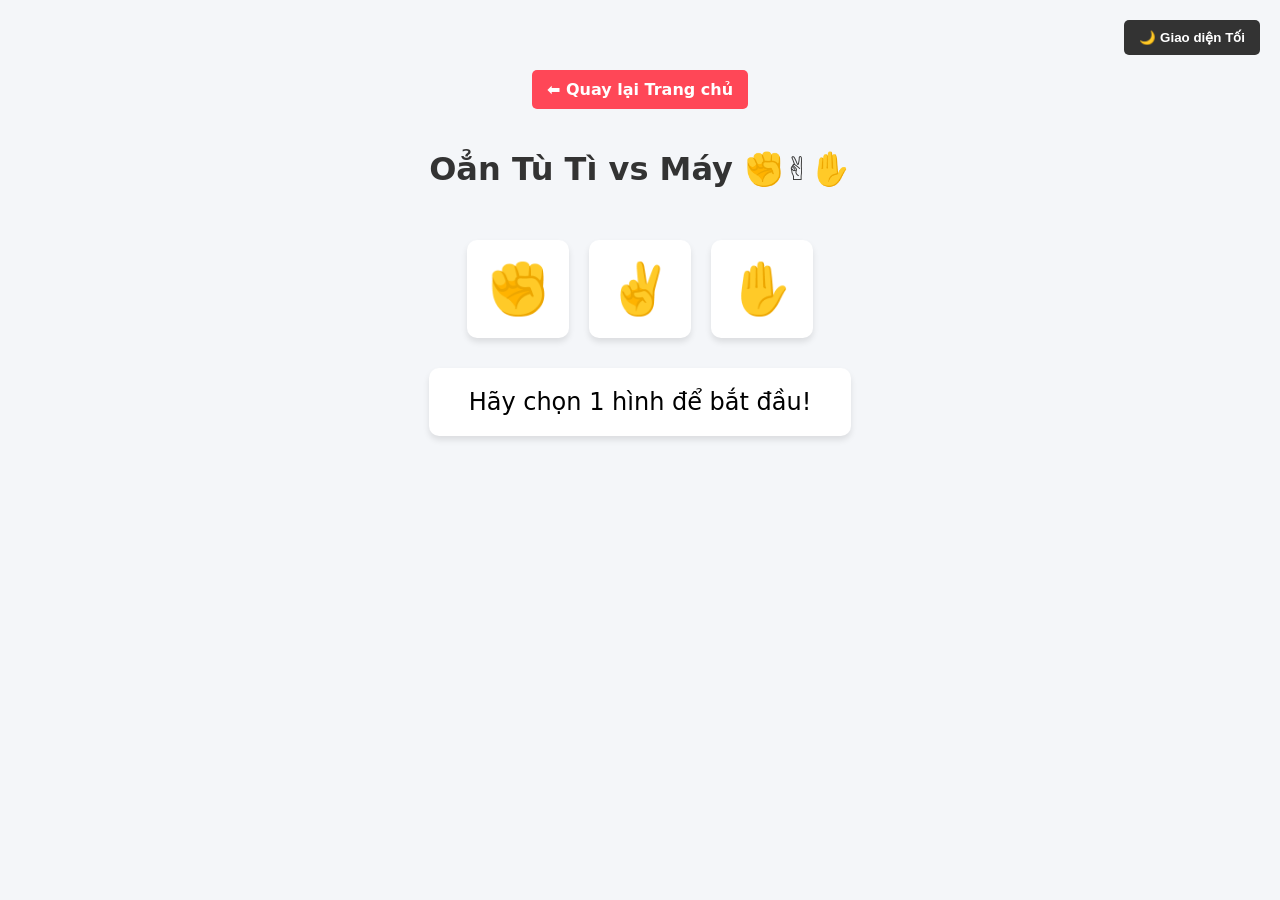
<file: moregames/oantuti.html>
<!DOCTYPE html>
<html lang="en">

<head>
  <meta charset="UTF-8">
  <meta http-equiv="X-UA-Compatible" content="IE=edge">
  <meta name="viewport" content="width=device-width, initial-scale=1.0">
  <link rel="stylesheet" href="../assets/css/style.css">
  <script src="../script.js" defer></script>
  <script src="../theme.js" defer></script>
  <title>Tic Tac Toe</title>
  <!-- redeploy-trigger: 2026-08-18T00:00:00Z - trigger: redeploy pages -->
  <script async src="https://pagead2.googlesyndication.com/pagead/js/adsbygoogle.js?client=ca-pub-9930877452644358"
    crossorigin="anonymous"></script>
<script src="//code.tidio.co/25ia7eccd3tb8k3ymphv3apw3pivqsuf.js" async></script>
</head>


<body>
    <button id="themeToggle" class="theme-btn">🌙 Giao diện Tối</button>
    <a href="../index.html" class="back-btn">⬅ Quay lại Trang chủ</a>
    <h1>Oẳn Tù Tì vs Máy ✊✌️✋</h1>

    <div class="choices">
        <button class="choice-btn" onclick="playGame('Búa ✊')">✊</button>
        <button class="choice-btn" onclick="playGame('Kéo ✌️')">✌️</button>
        <button class="choice-btn" onclick="playGame('Bao ✋')">✋</button>
    </div>

    <div id="result-box">
        Hãy chọn 1 hình để bắt đầu!
    </div>

    <script>
        function playGame(userChoice) {
            const choices = ['Búa ✊', 'Kéo ✌️', 'Bao ✋'];
            const compChoice = choices[Math.floor(Math.random() * 3)];
            let result = "";

            if (userChoice === compChoice) {
                result = "Hòa nhau! 🤝";
            } else if (
                (userChoice === 'Búa ✊' && compChoice === 'Kéo ✌️') ||
                (userChoice === 'Kéo ✌️' && compChoice === 'Bao ✋') ||
                (userChoice === 'Bao ✋' && compChoice === 'Búa ✊')
            ) {
                result = "<span style='color:#2ed573;'>Bạn thắng! 🎉</span>";
            } else {
                result = "<span style='color:#ff4757;'>Máy thắng! 💻</span>";
            }

            document.getElementById('result-box').innerHTML = `
                Bạn: <strong>${userChoice}</strong> <br><br>
                Máy: <strong>${compChoice}</strong> <br><br>
                <strong>${result}</strong>
            `;
        }
    </script>
</body>
</html>
</file>
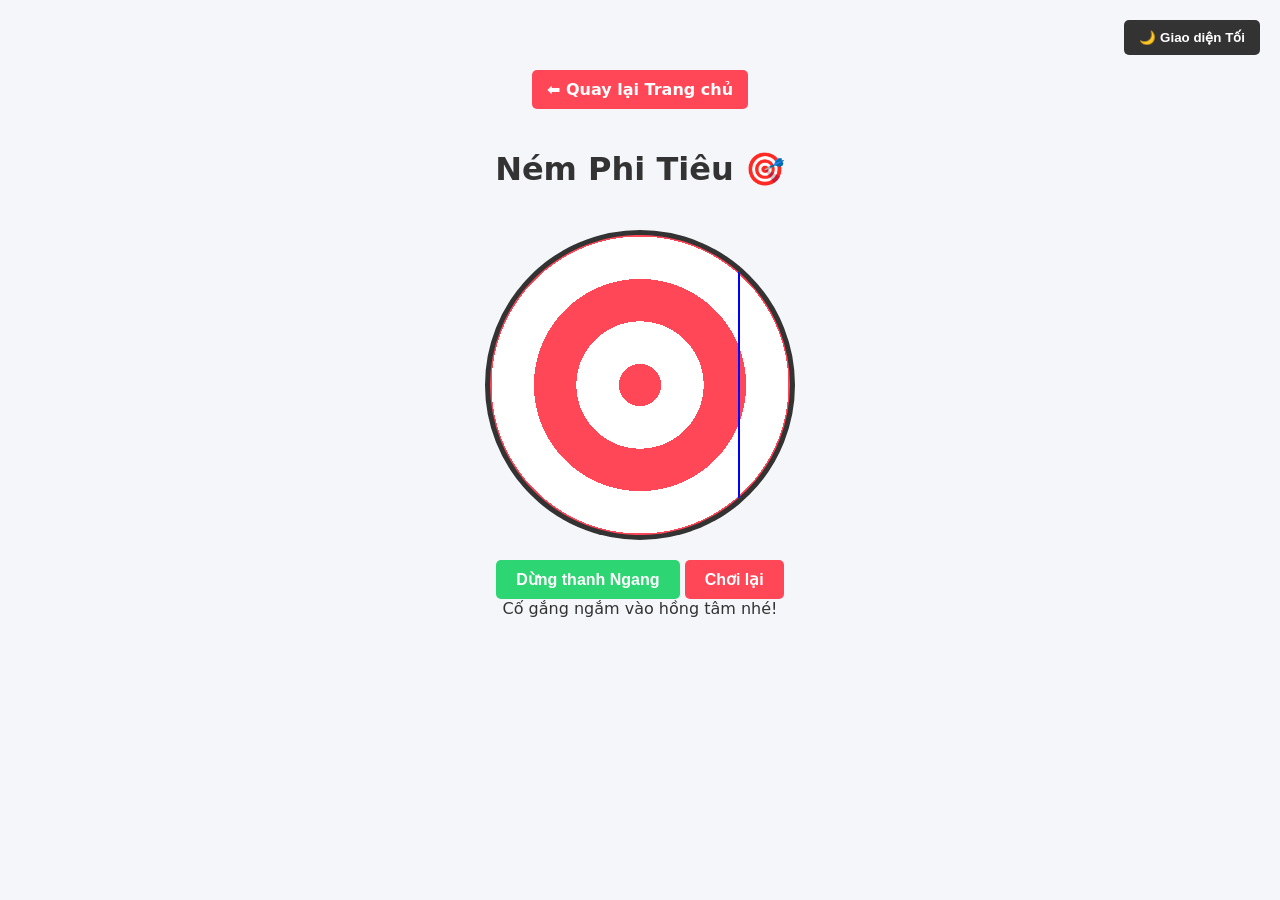
<file: moregames/phitieu.html>
<!DOCTYPE html>
<html lang="en">

<head>
  <meta charset="UTF-8">
  <meta http-equiv="X-UA-Compatible" content="IE=edge">
  <meta name="viewport" content="width=device-width, initial-scale=1.0">
  <link rel="stylesheet" href="../assets/css/style.css">
  <script src="../script.js" defer></script>
  <script src="../theme.js" defer></script>
  <title>Tic Tac Toe</title>
  <!-- redeploy-trigger: 2026-08-18T00:00:00Z - trigger: redeploy pages -->
  <script async src="https://pagead2.googlesyndication.com/pagead/js/adsbygoogle.js?client=ca-pub-9930877452644358"
    crossorigin="anonymous"></script>
<script src="//code.tidio.co/25ia7eccd3tb8k3ymphv3apw3pivqsuf.js" async></script>
</head>


<body>
    <button id="themeToggle" class="theme-btn">🌙 Giao diện Tối</button>
    <a href="../index.html" class="back-btn">⬅ Quay lại Trang chủ</a>
    <h1>Ném Phi Tiêu 🎯</h1>

    <div id="gameArea">
        <div class="crosshair-x" id="lineX"></div>
        <div class="crosshair-y" id="lineY"></div>
        <div class="dart-hole" id="dart"></div>
    </div>

    <div>
        <button class="action-btn" id="stopBtn" onclick="stopCrosshair()">Dừng thanh Ngang</button>
        <button class="action-btn" onclick="location.reload()" style="background-color: #ff4757;">Chơi lại</button>
    </div>
    <div id="result">Cố gắng ngắm vào hồng tâm nhé!</div>

    <script>
        const lineX = document.getElementById("lineX");
        const lineY = document.getElementById("lineY");
        const dart = document.getElementById("dart");
        const stopBtn = document.getElementById("stopBtn");
        const resultDiv = document.getElementById("result");

        let posX = 0; let posY = 0;
        let directionX = 1; let directionY = 1;
        let speed = 4;
        let step = 1; // 1: Đang chạy trục X, 2: Đang chạy trục Y, 3: Xong
        let animationId;

        // Bắt đầu chạy trục ngang (X)
        function moveX() {
            posX += speed * directionX;
            if (posX >= 300 || posX <= 0) directionX *= -1;
            lineX.style.left = posX + "px";
            animationId = requestAnimationFrame(moveX);
        }

        // Bắt đầu chạy trục dọc (Y)
        function moveY() {
            posY += speed * directionY;
            if (posY >= 300 || posY <= 0) directionY *= -1;
            lineY.style.top = posY + "px";
            animationId = requestAnimationFrame(moveY);
        }

        function stopCrosshair() {
            if (step === 1) {
                // Dừng X, chuyển sang Y
                cancelAnimationFrame(animationId);
                lineY.style.display = "block";
                stopBtn.innerText = "Ném Phi Tiêu!";
                step = 2;
                moveY();
            } else if (step === 2) {
                // Dừng Y và tính điểm
                cancelAnimationFrame(animationId);
                stopBtn.disabled = true;
                stopBtn.style.backgroundColor = "#ccc";

                // Hiển thị lỗ cắm phi tiêu
                dart.style.left = posX + "px";
                dart.style.top = posY + "px";
                dart.style.display = "block";

                calculateScore();
            }
        }

        function calculateScore() {
            // Tính khoảng cách từ điểm dừng đến tâm (150, 150)
            const centerX = 150; const centerY = 150;
            const distance = Math.sqrt(Math.pow(posX - centerX, 2) + Math.pow(posY - centerY, 2));

            let score = 0;
            if (distance <= 15) score = 100; // Hồng tâm
            else if (distance <= 45) score = 50;
            else if (distance <= 75) score = 30;
            else if (distance <= 105) score = 10;
            else if (distance <= 135) score = 5;

            if (score === 100) {
                resultDiv.innerHTML = "Tuyệt đỉnh! Trúng hồng tâm! <span style='color:red;'>+100 Điểm</span> 🎉";
            } else if (score > 0) {
                resultDiv.innerHTML = `Khá lắm! Bạn nhận được <span style='color:#1e90ff;'>+${score} Điểm</span>`;
            } else {
                resultDiv.innerHTML = "Trượt mất rồi! 😭";
            }
        }

        // Bắt đầu game
        moveX();
    </script>
</body>
</html>
</file>
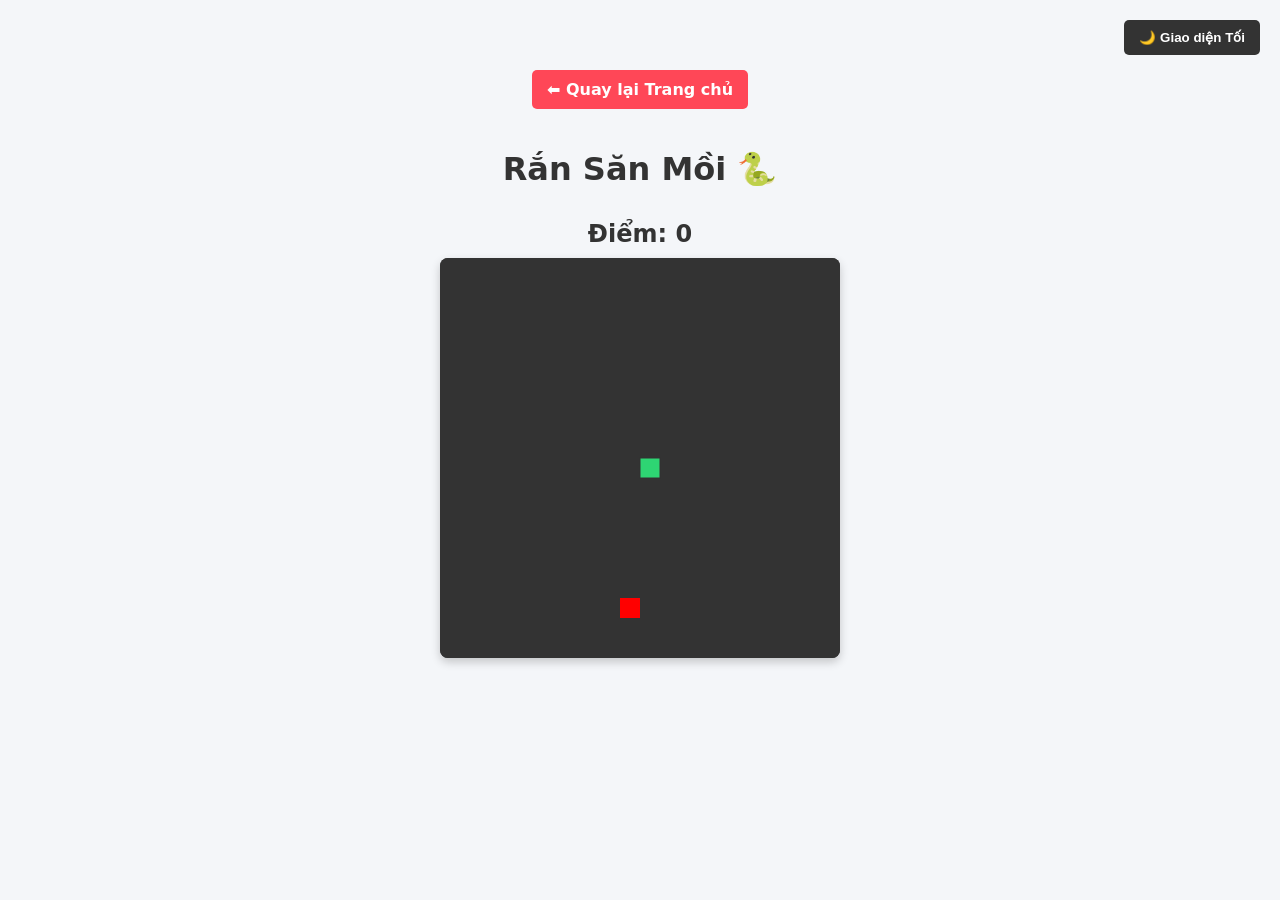
<file: moregames/snake.html>
<!DOCTYPE html>
<html lang="en">

<head>
  <meta charset="UTF-8">
  <meta http-equiv="X-UA-Compatible" content="IE=edge">
  <meta name="viewport" content="width=device-width, initial-scale=1.0">
  <link rel="stylesheet" href="../assets/css/style.css">
  <script src="../script.js" defer></script>
  <script src="../theme.js" defer></script>
  <title>Tic Tac Toe</title>
  <!-- redeploy-trigger: 2026-08-18T00:00:00Z - trigger: redeploy pages -->
  <script async src="https://pagead2.googlesyndication.com/pagead/js/adsbygoogle.js?client=ca-pub-9930877452644358"
    crossorigin="anonymous"></script>
<script src="//code.tidio.co/25ia7eccd3tb8k3ymphv3apw3pivqsuf.js" async></script>
</head>


<body>
    <button id="themeToggle" class="theme-btn">🌙 Giao diện Tối</button>
    <a href="../index.html" class="back-btn">⬅ Quay lại Trang chủ</a>
    <h1>Rắn Săn Mồi 🐍</h1>
    <div id="score">Điểm: 0</div>
    <!-- Bảng game -->
    <canvas id="gameCanvas" width="400" height="400"></canvas>

    <script>
        const canvas = document.getElementById("gameCanvas");
        const ctx = canvas.getContext("2d");
        const box = 20; // Kích thước mỗi ô
        let snake = [];
        snake[0] = { x: 10 * box, y: 10 * box }; // Vị trí đầu rắn ban đầu

        // Tạo thức ăn ngẫu nhiên
        let food = {
            x: Math.floor(Math.random() * 20) * box,
            y: Math.floor(Math.random() * 20) * box
        };
        let score = 0;
        let d; // Hướng di chuyển

        // Lắng nghe phím mũi tên
        document.addEventListener("keydown", direction);
        function direction(event) {
            if(event.keyCode == 37 && d != "RIGHT") d = "LEFT";
            else if(event.keyCode == 38 && d != "DOWN") d = "UP";
            else if(event.keyCode == 39 && d != "LEFT") d = "RIGHT";
            else if(event.keyCode == 40 && d != "UP") d = "DOWN";
        }

        // Vẽ game
        function draw() {
            ctx.fillStyle = "#333";
            ctx.fillRect(0, 0, 400, 400);

            for(let i = 0; i < snake.length; i++) {
                ctx.fillStyle = (i == 0) ? "#2ed573" : "white";
                ctx.fillRect(snake[i].x, snake[i].y, box, box);
                ctx.strokeStyle = "#333";
                ctx.strokeRect(snake[i].x, snake[i].y, box, box);
            }

            ctx.fillStyle = "red";
            ctx.fillRect(food.x, food.y, box, box);

            let snakeX = snake[0].x;
            let snakeY = snake[0].y;

            if(d == "LEFT") snakeX -= box;
            if(d == "UP") snakeY -= box;
            if(d == "RIGHT") snakeX += box;
            if(d == "DOWN") snakeY += box;

            // Rắn ăn mồi
            if(snakeX == food.x && snakeY == food.y) {
                score++;
                document.getElementById("score").innerText = "Điểm: " + score;
                food = {
                    x: Math.floor(Math.random() * 20) * box,
                    y: Math.floor(Math.random() * 20) * box
                };
            } else {
                snake.pop(); // Cắt đuôi nếu không ăn mồi
            }

            let newHead = { x: snakeX, y: snakeY };

            // Game over
            if(snakeX < 0 || snakeY < 0 || snakeX >= 400 || snakeY >= 400 || collision(newHead, snake)) {
                clearInterval(game);
                alert("Thua rồi! Điểm của bạn là: " + score);
                location.reload(); // Chơi lại
            }

            snake.unshift(newHead); // Thêm đầu mới
        }

        function collision(head, array) {
            for(let i = 0; i < array.length; i++) {
                if(head.x == array[i].x && head.y == array[i].y) return true;
            }
            return false;
        }

        let game = setInterval(draw, 100); // Tốc độ rắn chạy
    </script>
</body>
</html>
</file>
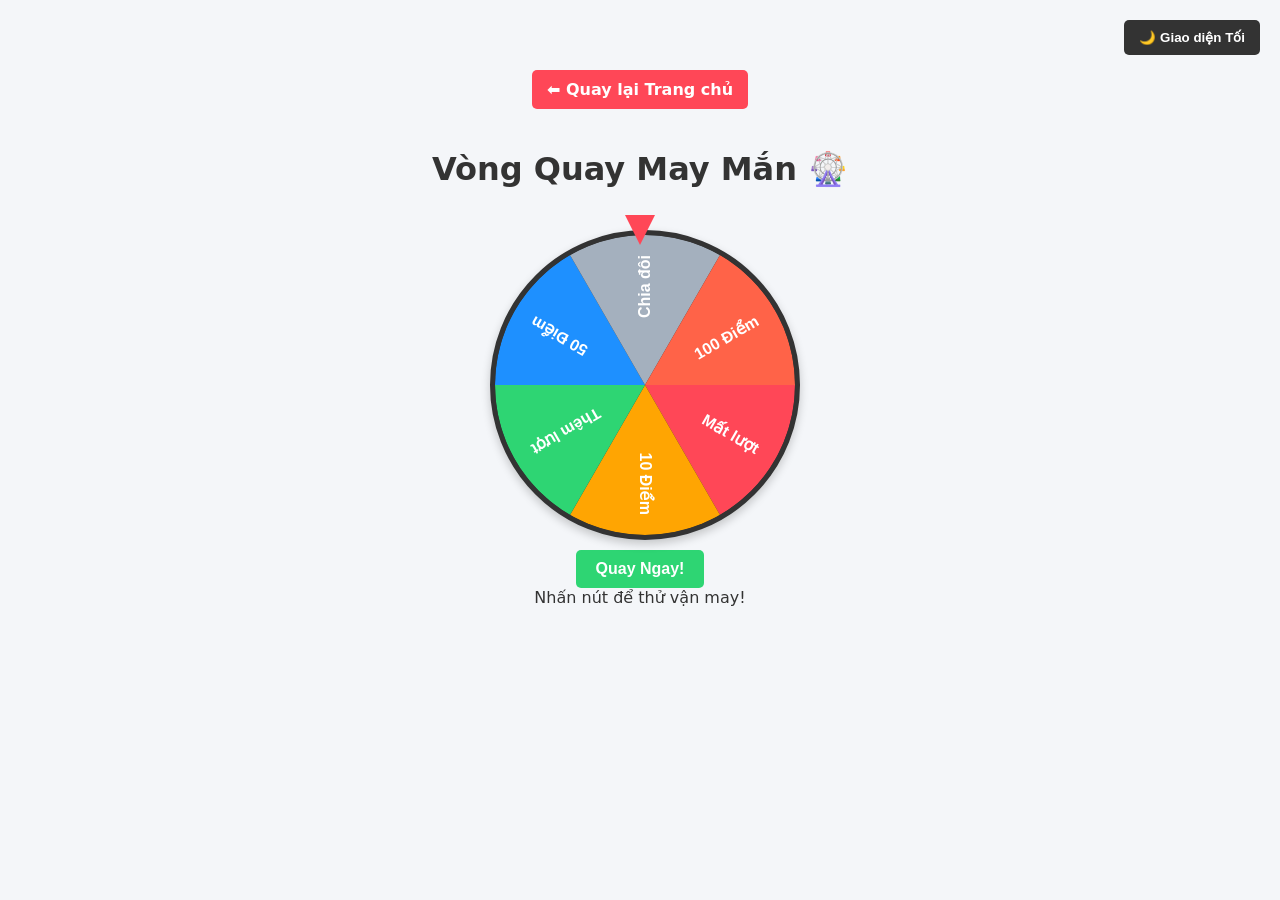
<file: moregames/vongquaylucky.html>
<!DOCTYPE html>
<html lang="en">

<head>
  <meta charset="UTF-8">
  <meta http-equiv="X-UA-Compatible" content="IE=edge">
  <meta name="viewport" content="width=device-width, initial-scale=1.0">
  <link rel="stylesheet" href="../assets/css/style.css">
  <script src="../script.js" defer></script>
  <script src="../theme.js" defer></script>
  <title>Tic Tac Toe</title>
  <!-- redeploy-trigger: 2026-08-18T00:00:00Z - trigger: redeploy pages -->
  <script async src="https://pagead2.googlesyndication.com/pagead/js/adsbygoogle.js?client=ca-pub-9930877452644358"
    crossorigin="anonymous"></script>
<script src="//code.tidio.co/25ia7eccd3tb8k3ymphv3apw3pivqsuf.js" async></script>
</head>
<body>
    <button id="themeToggle" class="theme-btn">🌙 Giao diện Tối</button>
    <a href="../index.html" class="back-btn">⬅ Quay lại Trang chủ</a>
    <h1>Vòng Quay May Mắn 🎡</h1>

    <div class="wheel-container">
        <div class="pointer"></div>
        <canvas id="wheelCanvas" width="300" height="300"></canvas>
    </div>

    <button class="spin-btn" id="spinBtn" onclick="spinWheel()">Quay Ngay!</button>
    <div id="result">Nhấn nút để thử vận may!</div>

    <script>
        const canvas = document.getElementById("wheelCanvas");
        const ctx = canvas.getContext("2d");
        const spinBtn = document.getElementById("spinBtn");
        const resultDiv = document.getElementById("result");

        // Danh sách các ô trên vòng quay
        const sectors = [
            { color: "#ff4757", label: "Mất lượt" },
            { color: "#ffa502", label: "10 Điểm" },
            { color: "#2ed573", label: "Thêm lượt" },
            { color: "#1e90ff", label: "50 Điểm" },
            { color: "#a4b0be", label: "Chia đôi" },
            { color: "#ff6348", label: "100 Điểm" }
        ];

        const numSectors = sectors.length;
        const arc = (2 * Math.PI) / numSectors;
        let currentRotation = 0;

        // Vẽ vòng quay
        function drawWheel() {
            for (let i = 0; i < numSectors; i++) {
                const angle = i * arc;
                ctx.beginPath();
                ctx.fillStyle = sectors[i].color;
                ctx.moveTo(150, 150);
                ctx.arc(150, 150, 150, angle, angle + arc);
                ctx.fill();

                // Vẽ chữ
                ctx.save();
                ctx.translate(150, 150);
                ctx.rotate(angle + arc / 2);
                ctx.textAlign = "right";
                ctx.fillStyle = "#fff";
                ctx.font = "bold 16px Arial";
                ctx.fillText(sectors[i].label, 130, 5);
                ctx.restore();
            }
        }

        drawWheel();

        // Xử lý quay
        function spinWheel() {
            spinBtn.disabled = true;
            resultDiv.innerText = "Đang quay... 🎲";

            // Tính số vòng quay ngẫu nhiên (ít nhất 5 vòng + phần lẻ)
            const randomDegree = Math.floor(Math.random() * 360);
            const extraSpins = 360 * 5;
            currentRotation += extraSpins + randomDegree;

            canvas.style.transform = `rotate(${currentRotation}deg)`;

            // Chờ hiệu ứng quay kết thúc (4s) rồi báo kết quả
            setTimeout(() => {
                // Tính toán góc thực tế sau khi quay để xác định ô trúng thưởng
                const actualRotation = currentRotation % 360;
                // Vị trí mũi tên đang chỉ ở góc trên cùng (270 độ / -90 độ)
                const pointerAngle = (360 - actualRotation + 270) % 360;
                const winningIndex = Math.floor(pointerAngle / (360 / numSectors));

                resultDiv.innerText = `🎉 Kết quả: ${sectors[winningIndex].label} 🎉`;
                spinBtn.disabled = false;
            }, 4000);
        }
    </script>
</body>
</html>
</file>
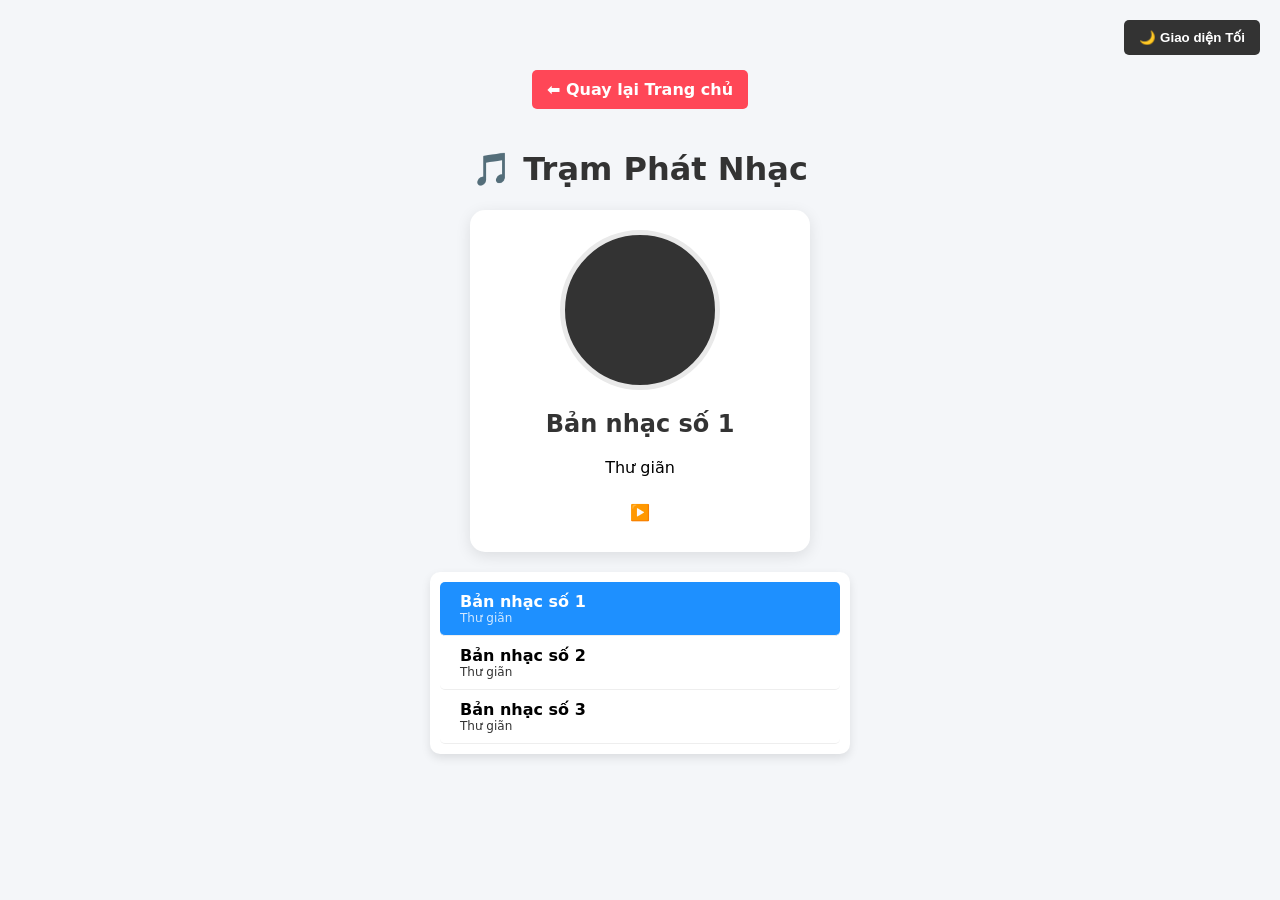
<file: music/music.html>
<!DOCTYPE html>
<html lang="en">

<head>
  <meta charset="UTF-8">
  <meta http-equiv="X-UA-Compatible" content="IE=edge">
  <meta name="viewport" content="width=device-width, initial-scale=1.0">
  <link rel="stylesheet" href="../assets/css/style.css">
  <link rel="stylesheet" href="./music_style.css">
  <script src="../script.js" defer></script>
  <script src="../theme.js" defer></script>
  <title>MUSIC</title>
</head>

<body>
    <button id="themeToggle" class="theme-btn">🌙 Giao diện Tối</button>
    <a href="../index.html" class="back-btn">⬅ Quay lại Trang chủ</a>

    <h1>🎵 Trạm Phát Nhạc</h1>

    <!-- Khung phát nhạc chính -->
    <div class="music-player">
        <div class="cd-thumb" id="cdThumb"></div>
        <h2 id="trackTitle">Tên bài hát</h2>
        <p id="trackSinger">Ca sĩ</p>

        <audio id="audio"></audio>

        <div class="controls">
            <button id="prevBtn">⏮</button>
            <button id="playBtn">▶️</button>
            <button id="nextBtn">⏭</button>
        </div>
    </div>

    <!-- Danh sách bài hát -->
    <div class="playlist" id="playlist">
        <!-- Javascript sẽ tự động điền danh sách vào đây -->
    </div>

    <script src="music.js" defer></script>
</body>
</html>
</file>
<file: assets/css/style.css>
/* =========================================
   STYLE HỆ THỐNG (DÙNG CHUNG CHO MỌI TRANG)
========================================== */
body {
    font-family: Arial, sans-serif;
    display: flex;
    flex-direction: column;
    align-items: center;
    background-color: #f0f4f8;
    margin-top: 50px;
    transition: background-color 0.3s, color 0.3s; /* Hiệu ứng chuyển màu mượt */
}

h1, h2, #score, #result { color: #333; }

/* Nút đổi giao diện Sáng/Tối */
.theme-btn {
    position: absolute; top: 20px; right: 20px;
    padding: 10px 15px; cursor: pointer;
    background-color: #333; color: white;
    border: none; border-radius: 5px; font-weight: bold; transition: 0.3s;
}

/* Nút quay lại trang chủ */
.back-btn {
    padding: 10px 15px; background-color: #ff4757; color: white;
    text-decoration: none; border-radius: 5px; font-weight: bold; margin-bottom: 20px;
}
.back-btn:hover { background-color: #ff6b81; }

/* Các nút bấm hành động chung */
button:not(.theme-btn):not(.choice-btn):not(.game-card) {
    padding: 10px 20px; font-size: 16px; font-weight: bold; cursor: pointer;
    background-color: #2ed573; color: white; border: none; border-radius: 5px;
    transition: 0.2s;
}
button:not(.theme-btn):not(.choice-btn):hover { background-color: #26af5f; }

/* =========================================
   GIAO DIỆN TỐI (DARK MODE)
========================================== */
body.dark-mode { background-color: #1a1a2e; color: #e9e9e9; }
body.dark-mode h1, body.dark-mode h2, body.dark-mode #score, body.dark-mode #result { color: #e9e9e9; }
body.dark-mode .theme-btn { background-color: #f0f4f8; color: #333; }

/* Dark mode cho Cờ Caro */
body.dark-mode .board { background-color: #16213e; }
body.dark-mode .cell { background-color: #0f3460; }
body.dark-mode .cell:hover { background-color: #1a4a85; }
body.dark-mode .status { color: #e9e9e9; }

/* Dark mode cho Danh sách game */
body.dark-mode .divider { border-color: #444; }
body.dark-mode .game-card { background-color: #ff7f50; color: #fff; }
body.dark-mode .game-card:hover { background-color: #ff6348; }

/* Dark mode cho Oẳn tù tì */
body.dark-mode .choice-btn { background-color: #0f3460; }
body.dark-mode .choice-btn:hover { background-color: #1a4a85; }
body.dark-mode #result-box { background-color: #16213e; color: #e9e9e9; }

/* =========================================
   STYLE RIÊNG CHO TỪNG GAME
========================================== */
/* Cờ Caro */
.board { display: grid; grid-template-columns: repeat(3, 100px); grid-template-rows: repeat(3, 100px); gap: 5px; background-color: #333; padding: 5px; border-radius: 8px; }
.cell { width: 100px; height: 100px; background-color: white; display: flex; align-items: center; justify-content: center; font-size: 48px; font-weight: bold; cursor: pointer; border-radius: 4px; transition: 0.2s; }
.cell:hover { background-color: #e9e9e9; }
.cell.x { color: #ff4757; }
.cell.o { color: #1e90ff; }
.status { margin: 20px 0; font-size: 24px; font-weight: bold; height: 30px; }

/* Danh sách game trang chủ */
.divider { width: 80%; border: 1px solid #ccc; margin: 30px 0; }
.game-grid { display: flex; justify-content: center; flex-wrap: wrap; gap: 15px; }
.game-card { display: inline-block; padding: 15px 20px; background-color: #ff9f43; color: white; text-decoration: none; font-size: 16px; font-weight: bold; border-radius: 8px; transition: 0.3s, transform 0.2s; box-shadow: 0 4px 6px rgba(0,0,0,0.1); }
.game-card:hover { background-color: #ee5253; transform: translateY(-3px); }

/* Rắn săn mồi & Vòng quay & Phi tiêu (Canvas/Layout) */
canvas { background-color: #333; border-radius: 8px; box-shadow: 0 4px 10px rgba(0,0,0,0.2); }
#score { font-size: 24px; font-weight: bold; margin: 10px 0; }
.wheel-container { position: relative; width: 300px; height: 300px; margin: 20px 0; }
.pointer { position: absolute; top: -15px; left: 50%; transform: translateX(-50%); width: 0; height: 0; border-left: 15px solid transparent; border-right: 15px solid transparent; border-top: 30px solid #ff4757; z-index: 10; }
#wheelCanvas { border-radius: 50%; border: 5px solid #333; transition: transform 4s cubic-bezier(0.25, 0.1, 0.25, 1); }

/* Oẳn tù tì */
.choices { display: flex; gap: 20px; margin: 30px 0; }
.choice-btn { font-size: 50px; padding: 20px; border: none; border-radius: 10px; background-color: white; cursor: pointer; transition: 0.2s; box-shadow: 0 4px 6px rgba(0,0,0,0.1); }
.choice-btn:hover { transform: scale(1.1); background-color: #e9e9e9; }
#result-box { font-size: 24px; text-align: center; background: white; padding: 20px 40px; border-radius: 10px; box-shadow: 0 4px 6px rgba(0,0,0,0.1); min-width: 300px; }

/* Phi tiêu */
#gameArea { position: relative; width: 300px; height: 300px; background: radial-gradient(circle, #ff4757 10%, white 10%, white 30%, #ff4757 30%, #ff4757 50%, white 50%, white 70%, #ff4757 70%, #ff4757 90%, #333 90%); border-radius: 50%; border: 5px solid #333; overflow: hidden; margin: 20px 0; }
.crosshair-x { position: absolute; top: 0; left: 0; width: 2px; height: 100%; background: blue; z-index: 2; }
.crosshair-y { position: absolute; top: 0; left: 0; width: 100%; height: 2px; background: blue; z-index: 2; display: none; }
.dart-hole { position: absolute; width: 10px; height: 10px; background: black; border-radius: 50%; z-index: 3; display: none; transform: translate(-50%, -50%);}



body {
  font-family: system-ui, -apple-system, sans-serif;
  background-color: #f4f6f9;
  padding: 20px;
}

.converter-card {
  max-width: 520px;
  margin: 25px auto;
  padding: 20px;
  background: #ffffff;
  border-radius: 12px;
  box-shadow: 0 4px 15px rgba(0, 0, 0, 0.08);
  text-align: center;
}

.converter-card h3 {
  margin: 0 0 6px 0;
  color: #e74c3c;
}

.sub-text {
  font-size: 13px;
  color: #666;
  margin-bottom: 15px;
}

.input-group {
  display: flex;
  gap: 8px;
}

.input-group input {
  flex: 1;
  padding: 10px 12px;
  border: 1px solid #ddd;
  border-radius: 6px;
  outline: none;
  font-size: 14px;
}

.input-group input:focus {
  border-color: #e74c3c;
}

.input-group button {
  padding: 10px 16px;
  background: #e74c3c;
  color: #fff;
  border: none;
  border-radius: 6px;
  font-weight: bold;
  cursor: pointer;
  transition: 0.2s;
}

.input-group button:hover {
  background: #c0392b;
}

.status-box {
  margin-top: 15px;
  font-size: 14px;
  color: #555;
  display: flex;
  align-items: center;
  justify-content: center;
  gap: 8px;
}

.result-box {
  margin-top: 20px;
  padding: 15px;
  background: #f8f9fa;
  border-radius: 8px;
  border: 1px dashed #27ae60;
}

.result-box h4 {
  margin: 0 0 10px 0;
  font-size: 14px;
  color: #2c3e50;
}

.dl-btn {
  display: inline-block;
  padding: 10px 20px;
  background: #27ae60;
  color: #ffffff;
  text-decoration: none;
  font-weight: bold;
  border-radius: 6px;
  transition: 0.2s;
}

.dl-btn:hover {
  background: #219150;
}

.spinner {
  width: 16px;
  height: 16px;
  border: 2px solid #ccc;
  border-top: 2px solid #e74c3c;
  border-radius: 50%;
  animation: spin 0.8s linear infinite;
}

@keyframes spin {
  0% { transform: rotate(0deg); }
  100% { transform: rotate(360deg); }
}
</file>
<file: music/music_style.css>
/* =========================================
   STYLE CHO TRÌNH PHÁT NHẠC
========================================== */
.music-player {
    background: white;
    padding: 20px;
    border-radius: 15px;
    box-shadow: 0 4px 15px rgba(0,0,0,0.1);
    text-align: center;
    width: 300px;
    margin-bottom: 20px;
    transition: 0.3s;
}

.cd-thumb {
    width: 150px;
    height: 150px;
    border-radius: 50%;
    background-color: #333;
    background-image: url('https://cdn-icons-png.flaticon.com/512/3011/3011236.png'); /* Ảnh mặc định */
    background-size: cover;
    background-position: center;
    margin: 0 auto 15px;
    border: 5px solid #e9e9e9;
}

/* Hiệu ứng đĩa CD xoay khi nhạc phát */
.cd-thumb.playing {
    animation: spin 5s linear infinite;
}

@keyframes spin {
    100% { transform: rotate(360deg); }
}

.controls button {
    background: none !important;
    color: #333;
    font-size: 24px;
    border: none;
    cursor: pointer;
    margin: 0 10px;
    padding: 10px;
}

.controls button:hover {
    color: #1e90ff;
    transform: scale(1.1);
}

/* Danh sách phát nhạc */
.playlist {
    width: 100%;
    max-width: 400px;
    background: white;
    border-radius: 10px;
    box-shadow: 0 4px 10px rgba(0,0,0,0.1);
    padding: 10px;
}

.song-item {
    display: flex;
    align-items: center;
    padding: 10px;
    border-bottom: 1px solid #eee;
    cursor: pointer;
    transition: 0.2s;
    border-radius: 5px;
}

.song-item:hover { background-color: #f0f4f8; }

.song-item.active {
    background-color: #1e90ff;
    color: white;
}

/* Đồng bộ Dark Mode */
body.dark-mode .music-player, body.dark-mode .playlist {
    background-color: #16213e;
}
body.dark-mode .song-item { border-bottom-color: #333; }
body.dark-mode .song-item:hover { background-color: #0f3460; }
body.dark-mode .controls button { color: #e9e9e9; }
body.dark-mode .controls button:hover { color: #1e90ff; }
</file>
